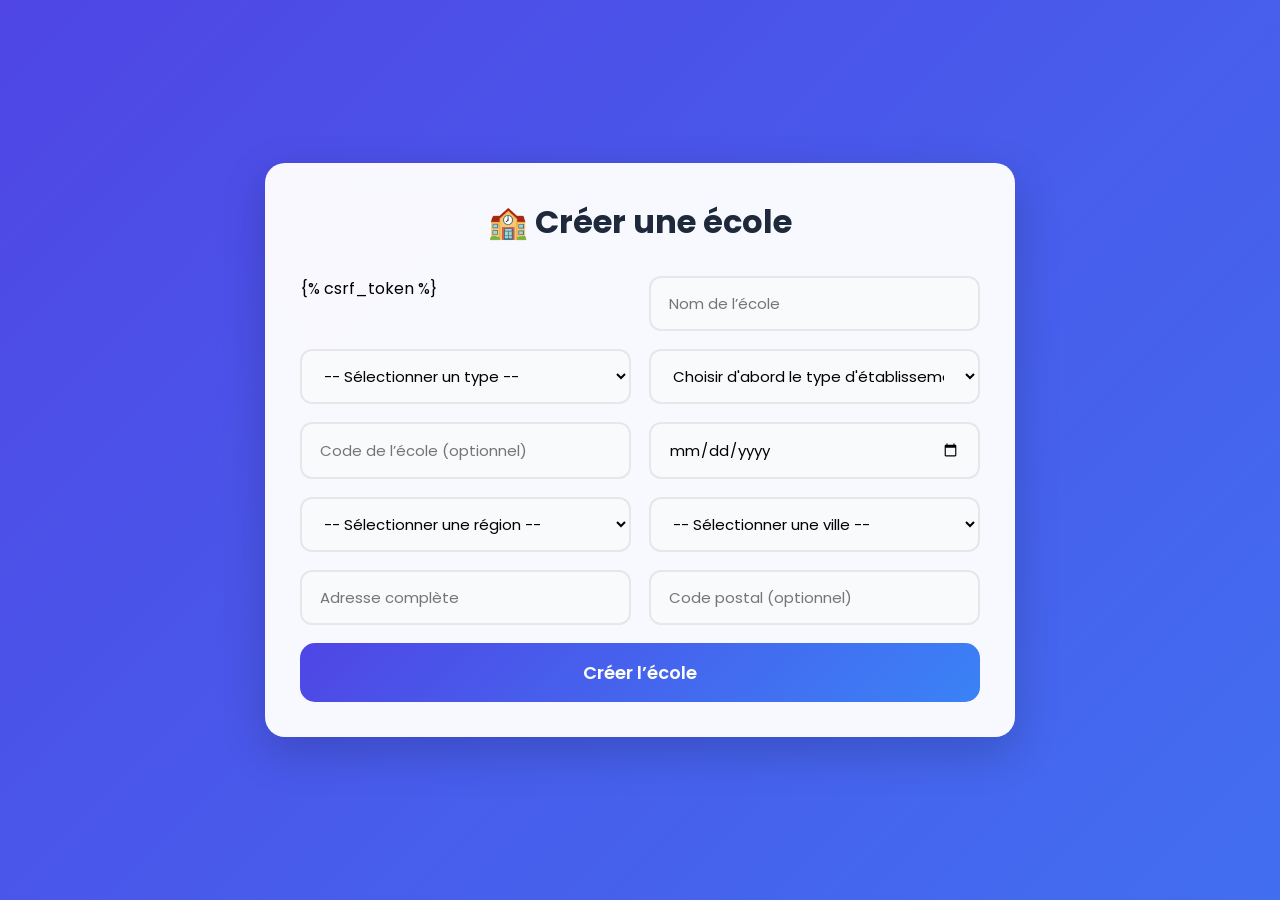
<file: accounts/templates/accounts/create_school.html>
<!DOCTYPE html>
<html lang="fr">
<head>
    <meta charset="UTF-8">
    <meta name="viewport" content="width=device-width, initial-scale=1.0">
    <title>Créer une école</title>
    <link href="https://fonts.googleapis.com/css2?family=Poppins:wght@300;400;500;600;700&display=swap" rel="stylesheet">
    <link rel="stylesheet" href="https://cdnjs.cloudflare.com/ajax/libs/font-awesome/6.7.1/css/all.min.css">
    <style>
     *{
    margin:0;
    padding:0;
    box-sizing:border-box;
    font-family:'Poppins',sans-serif;
}

body{

    min-height:100vh;

    display:flex;
    justify-content:center;
    align-items:center;

    background:linear-gradient(135deg,#4F46E5,#3B82F6,#06B6D4);

    background-size:300% 300%;
    animation:gradientMove 10s ease infinite;

    padding:40px;
}

@keyframes gradientMove{

    0%{
        background-position:0% 50%;
    }

    50%{
        background-position:100% 50%;
    }

    100%{
        background-position:0% 50%;
    }

}

.container{

    width:750px;

    background:rgba(255,255,255,.96);

    backdrop-filter:blur(15px);

    border-radius:20px;

    padding:35px;

    box-shadow:
    0 15px 45px rgba(0,0,0,.18);

    animation:fadeUp .8s ease;
}

@keyframes fadeUp{

    from{

        opacity:0;
        transform:translateY(40px);

    }

    to{

        opacity:1;
        transform:translateY(0);

    }

}

h2{

    text-align:center;

    margin-bottom:30px;

    color:#1E293B;

    font-size:32px;

    font-weight:700;
}

form{

    display:grid;

    grid-template-columns:repeat(2,1fr);

    gap:18px;
}

input,
select{

    width:100%;

    padding:14px 18px;

    border-radius:12px;

    border:2px solid #E5E7EB;

    font-size:15px;

    transition:.35s;

    background:#F8FAFC;
}

input:focus,
select:focus{

    outline:none;

    border-color:#4F46E5;

    background:white;

    box-shadow:0 0 0 4px rgba(79,70,229,.15);

    transform:translateY(-2px);
}

button{

    grid-column:1/-1;

    padding:16px;

    border:none;

    border-radius:15px;

    background:linear-gradient(135deg,#4F46E5,#3B82F6);

    color:white;

    font-size:18px;

    font-weight:600;

    cursor:pointer;

    transition:.35s;

    position:relative;

    overflow:hidden;
}

button:hover{

    transform:translateY(-4px);

    box-shadow:0 15px 30px rgba(59,130,246,.35);

}

button::before{

    content:"";

    position:absolute;

    left:-120px;
    top:0;

    width:80px;
    height:100%;

    background:rgba(255,255,255,.4);

    transform:skewX(-25deg);

}

button:hover::before{

    animation:shine .8s linear;

}

@keyframes shine{

    from{

        left:-120px;

    }

    to{

        left:850px;

    }

}

@media(max-width:768px){

    form{

        grid-template-columns:1fr;

    }

    .container{

        width:100%;
        padding:25px;

    }

}
    </style>
</head>
<body>

<div class="container">

    <h2>🏫 Créer une école</h2>

    <form method="POST">
        {% csrf_token %}

        <!-- Informations école -->
        <input type="text" name="school_name" placeholder="Nom de l’école" required>

        <!--<input type="text" name="school_type"
               placeholder="Type (publique / privée / autre)" required> -->


<select name="school_type" id="school_type" required>
    <option value="">-- Sélectionner un type --</option>

    <optgroup label="Établissements classiques">
        <option value="publique">🏫 École publique</option>
        <option value="privee">🏢 École privée</option>
        <option value="mission">🌍 École de mission</option>
        <option value="internationale">🌎 École internationale</option>
    </optgroup>

    <optgroup label="Établissements spécialisés">
        <option value="langues">🗣️ École de langues</option>
        <option value="technique">⚙️ École technique</option>
        <option value="professionnelle">💼 École professionnelle</option>
        <option value="artistique">🎨 École artistique</option>
        <option value="religieuse">🕌 École religieuse</option>
        <option value="inclusive">♿ École inclusive</option>
    </optgroup>
</select>


<select name="level" id="level" required>
    <option value="">Choisir d'abord le type d'établissement</option>
</select>
        <input type="text" name="school_code"
               placeholder="Code de l’école (optionnel)">

        <input type="date" name="year_created">



        <!-- Région -->
        <select name="region" id="region" required>
            <option value="">-- Sélectionner une région --</option>
            <option value="Rabat-Salé-Kénitra">Rabat-Salé-Kénitra</option>
            <option value="Casablanca-Settat">Casablanca-Settat</option>
            <option value="Marrakech-Safi">Marrakech-Safi</option>
            <option value="Fès-Meknès">Fès-Meknès</option>
            <option value="Tanger-Tétouan-Al Hoceïma">Tanger-Tétouan-Al Hoceïma</option>
            <option value="Souss-Massa">Souss-Massa</option>
            <option value="Oriental">Oriental</option>
            <option value="Béni Mellal-Khénifra">Béni Mellal-Khénifra</option>
            <option value="Drâa-Tafilalet">Drâa-Tafilalet</option>
            <option value="Guelmim-Oued Noun">Guelmim-Oued Noun</option>
            <option value="Laâyoune-Sakia El Hamra">Laâyoune-Sakia El Hamra</option>
            <option value="Dakhla-Oued Ed-Dahab">Dakhla-Oued Ed-Dahab</option>
        </select>

        <!-- Ville -->
        <select name="city" id="city" required>
            <option value="">-- Sélectionner une ville --</option>
        </select>

        <!-- Adresse -->
        <input type="text" name="address"
               placeholder="Adresse complète" required>
               
        <input type="text" name="postal_code"
               placeholder="Code postal (optionnel)">

        <button type="submit">
            Créer l’école
        </button>

    </form>

</div>

<script>

const cities = {

    "Rabat-Salé-Kénitra": [
        "Rabat",
        "Salé",
        "Kénitra",
        "Témara",
        "Skhirat",
        "Sidi Kacem",
        "Sidi Slimane"
    ],

    "Casablanca-Settat": [
        "Casablanca",
        "Mohammedia",
        "Settat",
        "Berrechid",
        "El Jadida",
        "Benslimane",
        "Sidi Bennour"
    ],

    "Marrakech-Safi": [
        "Marrakech",
        "Safi",
        "Essaouira",
        "Youssoufia",
        "Chichaoua",
        "El Kelâa des Sraghna"
    ],

    "Fès-Meknès": [
        "Fès",
        "Meknès",
        "Taza",
        "Ifrane",
        "Azrou",
        "Sefrou",
        "El Hajeb"
    ],

    "Tanger-Tétouan-Al Hoceïma": [
        "Tanger",
        "Tétouan",
        "Al Hoceïma",
        "Chefchaouen",
        "Larache",
        "Assilah",
        "Fnideq"
    ],

    "Souss-Massa": [
        "Agadir",
        "Taroudant",
        "Tiznit",
        "Inezgane",
        "Biougra",
        "Aït Melloul"
    ],

    "Oriental": [
        "Oujda",
        "Nador",
        "Berkane",
        "Taourirt",
        "Jerada",
        "Driouch"
    ],

    "Béni Mellal-Khénifra": [
        "Béni Mellal",
        "Khénifra",
        "Azilal",
        "Fquih Ben Salah",
        "Kasba Tadla"
    ],

    "Drâa-Tafilalet": [
        "Errachidia",
        "Ouarzazate",
        "Midelt",
        "Zagora",
        "Tinghir"
    ],

    "Guelmim-Oued Noun": [
        "Guelmim",
        "Sidi Ifni",
        "Tan-Tan"
    ],

    "Laâyoune-Sakia El Hamra": [
        "Laâyoune",
        "Boujdour",
        "Tarfaya"
    ],

    "Dakhla-Oued Ed-Dahab": [
        "Dakhla",
        "Aousserd"
    ]
};

const regionSelect = document.getElementById("region");
const citySelect = document.getElementById("city");

regionSelect.addEventListener("change", function() {

    citySelect.innerHTML =
        '<option value="">-- Sélectionner une ville --</option>';

    const selectedRegion = this.value;

    if(cities[selectedRegion]) {

        cities[selectedRegion].forEach(function(city){

            const option = document.createElement("option");

            option.value = city;
            option.textContent = city;

            citySelect.appendChild(option);

        });

    }

});
const inputs=document.querySelectorAll("input,select");

inputs.forEach((input,index)=>{

    input.style.opacity="0";
    input.style.transform="translateY(25px)";

    setTimeout(()=>{

        input.style.transition=".5s";

        input.style.opacity="1";
        input.style.transform="translateY(0)";

    },index*100);

});


const levels = {

    publique: [
        "Maternelle",
        "Primaire",
        "Collège",
        "Lycée"
    ],

    privee: [
        "Maternelle",
        "Primaire",
        "Collège",
        "Lycée"
    ],

    mission: [
        "Maternelle",
        "Primaire",
        "Collège",
        "Lycée"
    ],

    internationale: [
        "Maternelle",
        "Primaire",
        "Collège",
        "Lycée"
    ],

    langues: [
        "Enfants",
        "Adolescents",
        "Adultes",
        "Tous niveaux"
    ],

    technique: [
        "Collège",
        "Lycée",
        "Formation technique"
    ],

    professionnelle: [
        "Qualification",
        "Technicien",
        "Technicien spécialisé",
        "BTS"
    ],

    artistique: [
        "Débutant",
        "Intermédiaire",
        "Avancé"
    ],

    religieuse: [
        "Préscolaire",
        "Primaire",
        "Secondaire"
    ],

    inclusive: [
        "Maternelle",
        "Primaire",
        "Collège",
        "Lycée"
    ]
};

const schoolType = document.getElementById("school_type");
const level = document.getElementById("level");

schoolType.addEventListener("change", function () {

    level.innerHTML = "";

    const first = document.createElement("option");
    first.value = "";
    first.textContent = "-- Sélectionner un niveau --";
    level.appendChild(first);

    if (levels[this.value]) {

        levels[this.value].forEach(item => {

            const option = document.createElement("option");
            option.value = item.toLowerCase().replace(/\s+/g, "_");
            option.textContent = item;

            level.appendChild(option);

        });

    }

});
</script>

</body>
</html>
</file>
